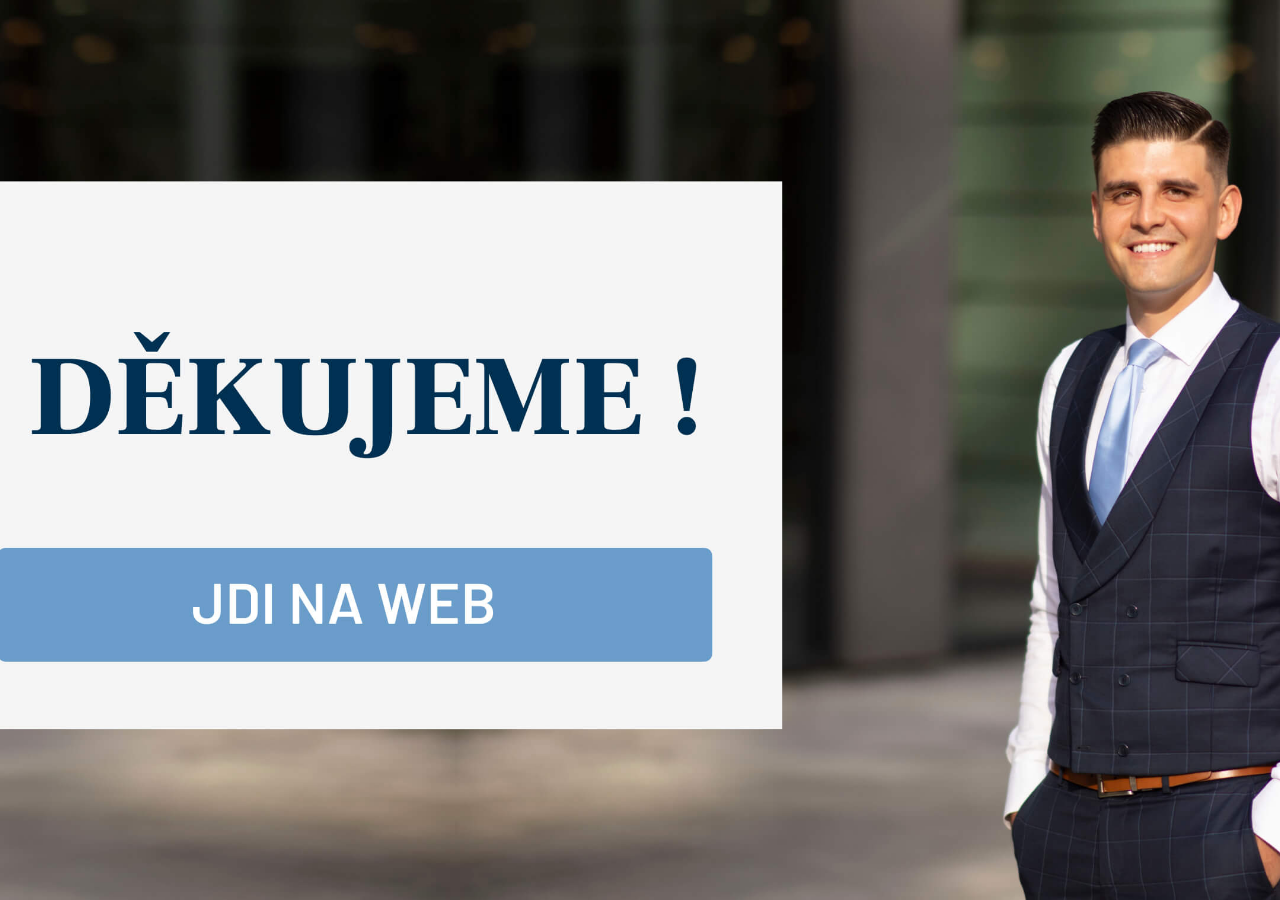
<file: dekujeme.html>
<!DOCTYPE html>
<html lang="cs">
<head>
    <meta charset="UTF-8">
    <meta name="viewport" content="width=device-width, initial-scale=1.0">
    <link rel="stylesheet" href="style.css">
    <!-- favicon -->
    <link rel="icon" type="image/png" href="img/favicon3.png" />
    <!-- image for social media links -->
    <meta property="og:image" content="img/sm_h.jpg">
    <meta property="og:image:type" content="image/jpg">
    <meta property="og:image:width" content="200">
    <meta property="og:image:height" content="105">
    <!-- describtion-->
    <meta name="description" content="Jak získat svojí první hypotéku? | Jak zlevnit nebo předčasně splatit stávající hypotéku? | Jak nejvýhodněji financovat nákup investiční nemovitosti?"> 
    <title>JAROSLAV BEZOUŠKA - Dekujeme</title>
    <!-- js -->
    <script src="myScript.js"></script>
    <!-- or jquery online version -->
    <script src="https://ajax.googleapis.com/ajax/libs/jquery/3.5.1/jquery.min.js"></script>


</head>


<body>
<a href="index.html"><div id="diky">

</div></a>
</body>
</html>
</file>
<file: style.css>
@import url("https://fonts.googleapis.com/css2?family=Barlow:ital,wght@0,100;0,200;0,300;0,400;0,500;0,600;0,700;0,800;0,900;1,100;1,200;1,400;1,500;1,600;1,700;1,800;1,900&family=Frank+Ruhl+Libre:wght@300;400;500;700;900&display=swap");
.color_db {
  color: #003152;
}

.color_w {
  color: #ffffff;
}

.white {
  background: #ffffff;
}

.light {
  background: #F4F4F4;
}

.grey {
  background: #D7DEE1;
  background-size: 200%;
}

.blue {
  background-image: url("img/bg_blue.jpg");
}

.grey {
  background-image: url("img/bg_grey.jpg");
}

.hypo_bg {
  background-image: url("img/hypot.jpg");
}

.poj_bg {
  background-image: url("img/pojist.jpg");
}

.inv_bg {
  background-image: url("img/invest.jpg");
}

.hypo_bg_1 {
  background-image: url("img/hypo1.jpg");
}

.hypo_bg_2 {
  background-image: url("img/hypo2.jpg");
}

.hypo_bg_3 {
  background-image: url("img/hypo3.jpg");
}

.inv_bg_1 {
  background-image: url("img/invest1.png");
}

.inv_bg_2 {
  background-image: url("img/invest2.png");
}

.inv_bg_3 {
  background-image: url("img/invest3.png");
}

.poj_bg_1 {
  background-image: url("img/poj1.jpg");
}

.poj_bg_2 {
  background-image: url("img/poj22.jpg");
}

.poj_bg_3 {
  background-image: url("img/poj3.jpg");
}

*, *::before, *::after {
  -webkit-box-sizing: border-box;
          box-sizing: border-box;
  font-size: 16px;
}

html {
  scroll-behavior: smooth;
  overflow-y: scroll;
}

body {
  margin: 0;
  padding: 0;
  overflow-x: hidden;
  color: #000000;
  font-family: Barlow;
}

img {
  max-width: 100%;
}

a {
  text-decoration: none;
  color: inherit;
}

h1 {
  margin: 0;
  padding: 0;
  font-size: 3rem;
  padding-bottom: 200px;
}

h2 {
  margin: 0;
  padding: 0;
  font-family: Frank Ruhl Libre;
  color: #003152;
  font-weight: 700;
  font-size: 1rem;
  text-align: right;
  letter-spacing: .3px;
  white-space: nowrap;
  -webkit-transform: rotate(-90deg);
          transform: rotate(-90deg);
  margin-top: 2.5rem;
  margin-left: 1rem;
}

h3 {
  margin: 0;
  padding: 0;
  font-family: Barlow;
  font-weight: 600;
  font-size: 1.25rem;
  letter-spacing: .35px;
}

h4 {
  margin: 0;
  padding: 0;
  font-family: Frank Ruhl Libre;
  color: #003152;
  font-weight: 700;
  font-size: 1.25rem;
  text-align: center;
  letter-spacing: .15px;
}

p {
  margin: 0;
  padding: 0;
  font-family: Barlow;
  font-weight: 300;
  letter-spacing: .28px;
}

.green_button {
  color: #ffffff;
  background: #89B700;
  border: 0px;
  padding: 0.9rem 0;
  font-weight: 500;
  font-size: 1.125rem;
  letter-spacing: 0.45px;
  border-radius: 7px;
  width: 200px;
  margin-left: calc( 50% - 100px);
  outline: none;
  -webkit-transition: 0.5s;
  transition: 0.5s;
}

.green_button:hover {
  background: #003152;
}

.sidenav {
  width: 100vw;
  position: fixed;
  left: 100vw;
  z-index: 100;
  overflow-x: hidden;
  overflow: hidden;
  -webkit-transition: 0.5s;
  transition: 0.5s;
}

.sidenav .menuSluzby {
  padding-left: 30px;
}

.sidenav .footer {
  margin-top: 0;
}

.sidenav .footer_container {
  padding-top: 100px;
  height: 100vh;
}

.sidenav .footer_box {
  padding-top: 50px;
}

@media screen and (min-width: 600px) {
  .sidenav .footer_box {
    padding-top: 200px;
  }
}

@media screen and (min-width: 1200px) {
  .sidenav .footer_box {
    padding-top: 100px;
  }
}

@media screen and (max-width: 320px) {
  .sidenav .footer_box {
    padding-top: 20px;
  }
}

.hero {
  height: 100vh;
}

.menu_div {
  width: 100%;
  height: 60px;
  display: -webkit-box;
  display: -ms-flexbox;
  display: flex;
  -webkit-box-align: center;
      -ms-flex-align: center;
          align-items: center;
}

@media screen and (min-width: 600px) {
  .menu_div {
    height: 90px;
    -ms-flex-pack: distribute;
        justify-content: space-around;
  }
}

.home_align {
  -webkit-box-pack: end;
      -ms-flex-pack: end;
          justify-content: flex-end;
}

@media screen and (min-width: 600px) {
  .home_align {
    -ms-flex-pack: distribute;
        justify-content: space-around;
  }
}

.home_icon {
  width: 22px;
  height: 25px;
}

@media screen and (min-width: 1900px) {
  .home_icon {
    position: absolute;
    left: 35px;
    top: 32.5px;
  }
}

.hmb_icon {
  width: 23px;
  height: 15px;
  cursor: pointer;
}

@media screen and (min-width: 1900px) {
  .hmb_icon {
    display: none;
  }
}

.hmb_icon_largescreen {
  display: none;
}

@media screen and (min-width: 1900px) {
  .hmb_icon_largescreen {
    display: block;
    position: absolute;
    width: 23px;
    height: 15px;
    right: 35px;
    top: 32.5px;
  }
}

.cross_icon {
  width: 18px;
  height: 17px;
  cursor: pointer;
}

@media screen and (min-width: 1900px) {
  .cross_icon {
    position: absolute;
    right: 35px;
    top: 32.5px;
  }
}

.sipka_icon {
  width: 11px;
  height: 20px;
  margin-left: calc( 50% - 5.5px);
}

.blue_fringe {
  width: 100%;
  height: 40vh;
}

.down_fringe {
  height: 50vh;
  display: -webkit-box;
  display: -ms-flexbox;
  display: flex;
  -webkit-box-orient: vertical;
  -webkit-box-direction: normal;
      -ms-flex-direction: column;
          flex-direction: column;
  -webkit-box-pack: end;
      -ms-flex-pack: end;
          justify-content: flex-end;
  padding-bottom: 150px;
}

.down_box {
  height: 150px;
  padding-top: 100px;
}

.down {
  color: #003152;
  font-weight: 300;
  font-size: 1rem;
  text-align: right;
  letter-spacing: .3px;
  white-space: nowrap;
  -webkit-transform: rotate(-90deg);
          transform: rotate(-90deg);
}

.navigation_cont {
  width: 100%;
  height: 60px;
}

@media screen and (min-width: 600px) {
  .navigation_cont {
    height: 90px;
  }
}

.navigation_box {
  width: 10%;
  height: 100%;
  display: -webkit-box;
  display: -ms-flexbox;
  display: flex;
  -ms-flex-pack: distribute;
      justify-content: space-around;
  -webkit-box-align: center;
      -ms-flex-align: center;
          align-items: center;
}

.nav_header {
  font-family: Barlow;
  font-weight: 600;
  letter-spacing: 0.47px;
  display: none;
}

@media screen and (min-width: 1200px) {
  .nav_header {
    display: block;
  }
}

.nav_link::before {
  content: "";
  position: absolute;
  top: 60px;
  width: 100%;
  height: 2px;
  bottom: 0;
  left: 0;
  background-color: #003152;
  visibility: hidden;
  -webkit-transform: scaleX(0);
          transform: scaleX(0);
  -webkit-transition: all 0.3s ease-in-out 0s;
  transition: all 0.3s ease-in-out 0s;
}

.nav_link:hover::before {
  visibility: visible;
  -webkit-transform: scaleX(0.7);
          transform: scaleX(0.7);
}

.nav_link_white::before {
  content: "";
  position: absolute;
  top: 60px;
  width: 100%;
  height: 2px;
  bottom: 0;
  left: 0;
  background-color: #ffffff;
  visibility: hidden;
  -webkit-transform: scaleX(0);
          transform: scaleX(0);
  -webkit-transition: all 0.3s ease-in-out 0s;
  transition: all 0.3s ease-in-out 0s;
}

.nav_link_white:hover::before {
  visibility: visible;
  -webkit-transform: scaleX(0.7);
          transform: scaleX(0.7);
}

.blue_extra {
  display: -webkit-box;
  display: -ms-flexbox;
  display: flex;
  height: 90px;
  width: 16.6vw;
  right: 8.5vw;
  position: absolute;
}

@media screen and (min-width: 1440px) {
  .blue_extra {
    right: calc( 50vw - 600px);
    width: 240px;
  }
}

.hero_img_box {
  width: 100%;
  margin-top: 0px;
}

@media screen and (min-width: 600px) {
  .hero_img_box {
    padding-left: 10%;
  }
}

@media screen and (min-width: 1200px) {
  .hero_img_box {
    margin-left: 20%;
    width: 80%;
    height: calc( 100vh - 90px);
    background-image: url("img/hero_pc.jpg");
    background-position: center;
    background-repeat: no-repeat;
    background-size: cover;
  }
}

.hero_img {
  display: inline;
}

@media screen and (min-width: 1200px) {
  .hero_img {
    display: none;
  }
}

.hero_img_pc {
  display: none;
}

@media screen and (min-width: 1200px) {
  .hero_img_pc {
    display: block;
  }
}

.hero_title_cont {
  width: 75vw;
  position: absolute;
  bottom: 0;
  z-index: 5;
  background: #F4F4F4;
  display: -webkit-box;
  display: -ms-flexbox;
  display: flex;
  -webkit-box-orient: vertical;
  -webkit-box-direction: normal;
      -ms-flex-direction: column;
          flex-direction: column;
  -webkit-box-pack: center;
      -ms-flex-pack: center;
          justify-content: center;
  padding: 50px 30px;
}

@media screen and (min-width: 600px) {
  .hero_title_cont {
    width: 66.6vw;
    padding: 50px 80px;
  }
}

@media screen and (min-width: 1200px) {
  .hero_title_cont {
    max-width: 33.2vw;
    padding: 80px 60px;
  }
}

@media screen and (min-width: 1440px) {
  .hero_title_cont {
    width: 478.1px;
  }
}

@media screen and (max-width: 320px) {
  .hero_title_cont {
    padding-left: 20px;
  }
}

.hero_title_cont .green_button {
  margin-left: 0;
  margin-top: 30px;
}

@media screen and (max-width: 320px) {
  .hero_title_cont .green_button {
    margin-top: 10px;
  }
}

.hero_name {
  margin: 0;
  padding: 0;
  font-family: Frank Ruhl Libre;
  color: #003152;
  font-weight: 700;
  font-size: 1.375rem;
}

@media screen and (min-width: 600px) {
  .hero_name {
    font-size: 2.5rem;
    letter-spacing: 2.5px;
  }
}

.surname {
  margin-left: 15px;
  font-size: 2.125rem;
}

@media screen and (min-width: 600px) {
  .surname {
    font-size: 3.75rem;
  }
}

@media screen and (min-width: 1200px) {
  .surname {
    font-size: 3rem;
  }
}

@media screen and (min-width: 1400px) {
  .surname {
    font-size: 3.75rem;
  }
}

.podtitul {
  font-weight: 200;
  letter-spacing: 0.3px;
  color: #003152;
}

.container {
  width: 100%;
  max-width: 1440px;
  display: -webkit-box;
  display: -ms-flexbox;
  display: flex;
  margin: 0 auto;
}

.fringe {
  width: 8.5%;
  background: #ffffff;
}

.pin-spacer {
  margin: 30px 0 0 0 !important;
}

.main {
  min-width: 83%;
}

.row {
  display: -webkit-box;
  display: -ms-flexbox;
  display: flex;
}

.pc_only {
  display: none;
}

@media screen and (min-width: 1200px) {
  .pc_only {
    display: block;
  }
}

@media screen and (min-width: 1200px) {
  .pc_hide {
    display: none;
  }
}

.mobile_only {
  display: -webkit-box;
  display: -ms-flexbox;
  display: flex;
}

@media screen and (min-width: 600px) {
  .mobile_only {
    display: none;
  }
}

.mobile_hide {
  display: none;
}

@media screen and (min-width: 600px) {
  .mobile_hide {
    display: -webkit-box;
    display: -ms-flexbox;
    display: flex;
  }
}

.services {
  height: 100vh;
}

@media screen and (min-width: 600px) {
  .services {
    height: 60vh;
  }
}

@media screen and (min-width: 1200px) {
  .services {
    height: 100vh;
  }
}

.services .grid {
  min-width: 100%;
  display: -webkit-box;
  display: -ms-flexbox;
  display: flex;
  padding-bottom: 100px;
}

.services .grid__column {
  width: 50%;
}

.services .mobile_hidden {
  display: hidden;
}

.services .square {
  height: 18vh;
  background-size: cover;
  display: -webkit-box;
  display: -ms-flexbox;
  display: flex;
  -ms-flex-pack: distribute;
      justify-content: space-around;
  -webkit-box-align: center;
      -ms-flex-align: center;
          align-items: center;
}

@media screen and (min-width: 600px) {
  .services .square {
    height: 110px;
  }
}

.services .containerBack {
  display: none;
}

@media screen and (min-width: 600px) {
  .services .containerBack {
    display: none;
    -webkit-box-align: center;
        -ms-flex-align: center;
            align-items: center;
    padding: 30px 10px;
    cursor: pointer;
  }
}

.services .contBackMob {
  display: none;
  -webkit-box-align: center;
      -ms-flex-align: center;
          align-items: center;
  padding: 30px 10px;
  cursor: pointer;
}

@media screen and (min-width: 600px) {
  .services .contBackMob {
    display: none;
  }
}

.services .sipkaLeft {
  width: 25px;
  height: 14px;
  margin-right: 5px;
}

@media screen and (min-width: 1200px) {
  .services .sipkaLeft {
    width: 38px;
    height: 22px;
    margin-right: 30px;
  }
}

.services .scene {
  height: 18%;
  -webkit-perspective: 1000px;
          perspective: 1000px;
  width: 100%;
  cursor: pointer;
}

@media screen and (min-width: 600px) {
  .services .scene {
    height: 110px;
  }
}

.services .card {
  width: 100%;
  height: 100%;
  position: relative;
  -webkit-transition: -webkit-transform 1.6s;
  transition: -webkit-transform 1.6s;
  transition: transform 1.6s;
  transition: transform 1.6s, -webkit-transform 1.6s;
  -webkit-transform-style: preserve-3d;
          transform-style: preserve-3d;
}

.services .card__face {
  position: absolute;
  height: 100%;
  width: 100%;
  -webkit-backface-visibility: hidden;
          backface-visibility: hidden;
  display: -webkit-box;
  display: -ms-flexbox;
  display: flex;
  -ms-flex-pack: distribute;
      justify-content: space-around;
  -webkit-box-align: center;
      -ms-flex-align: center;
          align-items: center;
  text-align: center;
  background-position: center;
  background-repeat: no-repeat;
  background-size: 140%;
}

@media screen and (min-width: 1200px) {
  .services .card__face {
    background-size: 170%;
  }
}

.services .card__face a {
  display: -webkit-box;
  display: -ms-flexbox;
  display: flex;
  -webkit-box-align: center;
      -ms-flex-align: center;
          align-items: center;
}

@media screen and (min-width: 1800px) {
  .services .card__face {
    background-size: 180%;
  }
}

.services .card__face--front {
  background: #F4F4F4;
}

.services .card__face--back {
  -webkit-transform: rotateY(180deg);
          transform: rotateY(180deg);
}

.services .card__face--back--img {
  -webkit-transform: rotateY(180deg);
          transform: rotateY(180deg);
}

.services .is-flipped {
  -webkit-transform: rotateY(180deg);
          transform: rotateY(180deg);
}

.services #sq_question_1h, .services #sq_question_2h, .services #sq_question_3h, .services #sq_question_1i, .services #sq_question_2i, .services #sq_question_3i, .services #sq_question_1p, .services #sq_question_2p, .services #sq_question_3p {
  padding: 25% 5%;
  display: none;
}

.services #sq_question_1h p, .services #sq_question_2h p, .services #sq_question_3h p, .services #sq_question_1i p, .services #sq_question_2i p, .services #sq_question_3i p, .services #sq_question_1p p, .services #sq_question_2p p, .services #sq_question_3p p {
  text-align: center;
}

.services #sq_question_1h p:hover, .services #sq_question_2h p:hover, .services #sq_question_3h p:hover, .services #sq_question_1i p:hover, .services #sq_question_2i p:hover, .services #sq_question_3i p:hover, .services #sq_question_1p p:hover, .services #sq_question_2p p:hover, .services #sq_question_3p p:hover {
  text-decoration: underline;
  -webkit-transition: 1s;
  transition: 1s;
}

.services .align-right {
  -webkit-box-pack: end;
      -ms-flex-pack: end;
          justify-content: flex-end;
  padding-right: 3px;
}

.services .align-left {
  -webkit-box-pack: start;
      -ms-flex-pack: start;
          justify-content: flex-start;
  padding-left: 3px;
}

.services .theme:hover {
  -webkit-transition: 0.5s;
  transition: 0.5s;
  background: #ffffff;
}

.services .theme:hover h3 {
  font-size: 1.30rem;
  -webkit-transition: 0.5s;
  transition: 0.5s;
}

@media screen and (min-width: 600px) {
  .grid {
    -webkit-box-orient: vertical;
    -webkit-box-direction: normal;
        -ms-flex-direction: column;
            flex-direction: column;
  }
  .mobile_hidden {
    display: -webkit-box;
    display: -ms-flexbox;
    display: flex;
  }
  .grid__column {
    display: -webkit-box;
    display: -ms-flexbox;
    display: flex;
    width: 100% !important;
  }
  .square {
    width: 20%;
    height: 12vh;
  }
  .scene {
    width: 20% !important;
  }
}

@media screen and (min-width: 1200px) {
  .square {
    min-height: 23vh;
  }
}

.news {
  width: 100%;
  padding-bottom: 100px;
}

.news .main {
  width: 83%;
}

.news .fb_post {
  background: #6598C7;
  height: 300px;
  border: 1px solid black;
}

.news h1 {
  padding: 0;
}

.news .green_button {
  margin-top: 3rem;
}

.about {
  width: 100%;
}

.about .main {
  width: 83%;
  padding-bottom: 100px;
}

.about .about__paragraph {
  width: 98%;
  margin: 0 auto;
  padding-bottom: 2rem;
}

.about .dsk_show {
  display: none;
}

.about .portrait {
  max-width: 313px;
  margin: 0 auto;
  padding-bottom: 2rem;
}

.about .diplom_box {
  display: -webkit-box;
  display: -ms-flexbox;
  display: flex;
  -webkit-box-orient: vertical;
  -webkit-box-direction: normal;
      -ms-flex-direction: column;
          flex-direction: column;
  padding-bottom: 50px;
}

@media screen and (min-width: 600px) {
  .about .diplom_box {
    -webkit-box-orient: horizontal;
    -webkit-box-direction: normal;
        -ms-flex-direction: row;
            flex-direction: row;
    -webkit-box-align: center;
        -ms-flex-align: center;
            align-items: center;
  }
}

.about .diplom {
  max-width: 313px;
  margin: 0 auto;
}

@media screen and (min-width: 600px) {
  .about .about__row {
    display: -webkit-box;
    display: -ms-flexbox;
    display: flex;
    -webkit-box-orient: horizontal;
    -webkit-box-direction: reverse;
        -ms-flex-direction: row-reverse;
            flex-direction: row-reverse;
    -webkit-box-pack: justify;
        -ms-flex-pack: justify;
            justify-content: space-between;
    -webkit-box-align: center;
        -ms-flex-align: center;
            align-items: center;
  }
  .about .about__row .portrait {
    width: 43%;
    margin: 0;
  }
  .about .about__row .about__text_one {
    width: 53%;
  }
}

@media screen and (min-width: 1200px) {
  .about .about__row {
    -webkit-box-align: start;
        -ms-flex-align: start;
            align-items: flex-start;
  }
  .about .dsk_hide {
    display: none;
  }
  .about .dsk_show {
    display: block;
    width: 30%;
    padding-top: 60px;
  }
  .about .portrait {
    width: 30%;
  }
  .about .about__text_one {
    padding-top: 60px;
    width: 30% !important;
  }
}

.about .numbers_container {
  max-width: 100%;
  display: -webkit-box;
  display: -ms-flexbox;
  display: flex;
  -ms-flex-wrap: wrap;
      flex-wrap: wrap;
  -webkit-box-pack: center;
      -ms-flex-pack: center;
          justify-content: center;
  margin-bottom: 3rem;
}

.about .numbers {
  display: -webkit-box;
  display: -ms-flexbox;
  display: flex;
  -webkit-box-orient: vertical;
  -webkit-box-direction: normal;
      -ms-flex-direction: column;
          flex-direction: column;
  -webkit-box-align: center;
      -ms-flex-align: center;
          align-items: center;
  padding: 10px 5px;
  width: 50%;
  max-width: 250px;
  font-size: 14px;
}

@media screen and (min-width: 600px) {
  .about .numbers {
    width: 20%;
    min-width: 100px;
  }
}

@media screen and (min-width: 1200px) {
  .about .numbers {
    padding: 25px 10px;
  }
}

@media screen and (min-width: 600px) {
  .about .numbers:nth-of-type(1) {
    -webkit-box-ordinal-group: 2;
        -ms-flex-order: 1;
            order: 1;
  }
  .about .numbers:nth-of-type(2) {
    -webkit-box-ordinal-group: 3;
        -ms-flex-order: 2;
            order: 2;
  }
  .about .numbers:nth-of-type(3) {
    -webkit-box-ordinal-group: 5;
        -ms-flex-order: 4;
            order: 4;
  }
  .about .numbers:nth-of-type(4) {
    -webkit-box-ordinal-group: 4;
        -ms-flex-order: 3;
            order: 3;
  }
  .about .numbers:nth-of-type(5) {
    -webkit-box-ordinal-group: 6;
        -ms-flex-order: 5;
            order: 5;
  }
}

.about .numbers_line {
  width: 29px;
  height: 11px;
  margin-bottom: 0.8rem;
}

.about .numbers_number {
  font-size: 2.8125em;
  font-weight: 800;
  letter-spacing: 1.55px;
  line-height: 2.5rem;
}

@media screen and (min-width: 600px) {
  .about .numbers_number {
    font-size: 2rem;
  }
}

@media screen and (max-width: 320px) {
  .about .numbers_number {
    font-size: 1.9rem;
  }
}

@media screen and (min-width: 1200px) {
  .about .numbers_number {
    font-size: 2.9rem;
  }
}

.about .numbers_label {
  font-size: 0.9375rem;
  font-weight: 800;
  letter-spacing: .52px;
  text-align: center;
  margin: auto;
}

@media screen and (min-width: 600px) {
  .about .numbers_label {
    font-size: 0.75em;
  }
}

@media screen and (max-width: 320px) {
  .about .numbers_label {
    font-size: 0.7em;
  }
}

@media screen and (min-width: 1200px) {
  .about .numbers_label {
    font-size: 1.25em;
  }
}

.about .white_txt {
  color: #ffffff;
}

.reference {
  width: 100%;
  text-align: center;
}

.reference .main {
  width: 83%;
}

.reference .reference_box {
  width: 100%;
  border: 1px solid #000000;
  display: -webkit-box;
  display: -ms-flexbox;
  display: flex;
  -webkit-box-orient: vertical;
  -webkit-box-direction: normal;
      -ms-flex-direction: column;
          flex-direction: column;
  -webkit-box-align: center;
      -ms-flex-align: center;
          align-items: center;
  padding: 10%;
  font-size: 16px;
}

.reference .reference_img {
  width: 3.125em;
  height: 3.125em;
  border-radius: 50px;
}

.reference .reference_paragraph {
  padding: 1.75rem 0;
  font-size: 0.875em;
}

.reference .reference_name .ref_name {
  font-family: Frank Ruhl Libre;
  font-weight: 700;
  font-size: 1em;
  color: #003152;
}

.reference .reference_name .ref_produkt {
  font-weight: 200;
  font-style: italic;
  font-size: 0.75em;
}

.reference .reference_arrows {
  display: -webkit-box;
  display: -ms-flexbox;
  display: flex;
  -webkit-box-pack: justify;
      -ms-flex-pack: justify;
          justify-content: space-between;
  -webkit-box-align: center;
      -ms-flex-align: center;
          align-items: center;
  margin-top: 5px;
}

.reference .arrow_div {
  width: 40px;
  height: 40px;
  background-color: #6598C7;
  padding: 12px;
}

.only_mob_reference .reference_paragraph {
  height: 350px;
}

@media screen and (max-width: 320px) {
  .only_mob_reference .reference_paragraph {
    font-size: 0.825rem;
  }
}

@media screen and (min-width: 600px) {
  .only_mob_reference {
    display: none;
  }
}

.only_mob_reference #mob_ref_klient1 {
  display: none;
}

.only_mob_reference #mob_ref_klient3 {
  display: none;
}

.only_mob_reference #mob_ref_klient4 {
  display: none;
}

.only_tablet_reference {
  display: none;
}

@media screen and (min-width: 600px) {
  .only_tablet_reference {
    display: block;
  }
  .only_tablet_reference .reference_box {
    width: 100%;
    height: 501px;
  }
  .only_tablet_reference #tab_ref_klient1 {
    display: none;
    width: 50%;
  }
  .only_tablet_reference #tab_ref_klient2 {
    display: block;
    width: 50%;
  }
  .only_tablet_reference #tab_ref_klient3 {
    display: block;
    width: 50%;
  }
  .only_tablet_reference #tab_ref_klient4 {
    display: none;
    width: 50%;
  }
  .only_tablet_reference .reference_paragraph {
    height: 400px;
  }
}

@media screen and (min-width: 1200px) {
  .only_tablet_reference {
    display: none;
  }
}

.only_tablet_reference .reference_arrows {
  padding: 10px 180px;
}

.only_tablet_reference #tab_ref_left {
  display: none;
}

.only_tablet_reference #tab_ref_right {
  display: none;
}

.only_tablet_reference #tab_ref_middle {
  display: -webkit-box;
  display: -ms-flexbox;
  display: flex;
}

.only_pc_reference {
  display: none;
}

@media screen and (min-width: 1200px) {
  .only_pc_reference {
    display: block;
  }
  .only_pc_reference .rb_main {
    font-size: 16px;
  }
  .only_pc_reference .rb_side {
    font-size: 12px;
  }
  .only_pc_reference #pc_ref_klient2 {
    display: -webkit-box;
    display: -ms-flexbox;
    display: flex;
    width: 30%;
    max-height: 360px;
  }
  .only_pc_reference #pc_ref_klient3 {
    display: -webkit-box;
    display: -ms-flexbox;
    display: flex;
    width: 40%;
    max-height: 486px;
  }
  .only_pc_reference #pc_ref_klient4 {
    display: -webkit-box;
    display: -ms-flexbox;
    display: flex;
    width: 30%;
    max-height: 360px;
  }
  .only_pc_reference #pc_ref_klient1 {
    display: -webkit-box;
    display: -ms-flexbox;
    display: flex;
    width: 0%;
  }
  .only_pc_reference .reference_arrows {
    padding: 10px;
    width: 200px;
    margin: auto;
  }
  .only_pc_reference #pc_ref_left, .only_pc_reference #pc_ref_right {
    display: none;
  }
  .only_pc_reference #pc_ref_middle {
    display: -webkit-box;
    display: -ms-flexbox;
    display: flex;
  }
}

.only_pc_reference .row {
  -webkit-box-align: center;
      -ms-flex-align: center;
          align-items: center;
  height: 488px;
  padding-bottom: 50px;
}

.contact {
  width: 100%;
}

.contact .main {
  width: 83%;
}

@media screen and (min-width: 1200px) {
  .contact .main {
    display: -webkit-box;
    display: -ms-flexbox;
    display: flex;
    -webkit-box-orient: horizontal;
    -webkit-box-direction: reverse;
        -ms-flex-direction: row-reverse;
            flex-direction: row-reverse;
  }
}

@media screen and (min-width: 1200px) {
  .contact .map_contactdata {
    width: 50%;
    display: -webkit-box;
    display: -ms-flexbox;
    display: flex;
    -webkit-box-orient: vertical;
    -webkit-box-direction: reverse;
        -ms-flex-direction: column-reverse;
            flex-direction: column-reverse;
  }
}

.contact .contact_container {
  background: #F4F4F4;
  padding: 10%;
}

@media screen and (min-width: 1200px) {
  .contact .contact_container {
    width: 50%;
    padding: 5%;
  }
}

.contact .contact_container input, .contact .contact_container textarea {
  width: 100%;
  border: 0;
  border-bottom: 1px solid;
  background: #F4F4F4;
  padding: 3px 0;
  margin-bottom: 1.25rem;
  font-family: Barlow;
  font-size: 1rem;
  font-weight: 300;
  -webkit-appearance: none;
  -moz-appearance: none;
  -ms-appearance: none;
  -o-appearance: none;
  appearance: none;
  border-radius: 0px !important;
}

.contact .contact_container input::-webkit-outer-spin-button, .contact .contact_container textarea::-webkit-outer-spin-button {
  -webkit-appearance: none;
  -moz-appearance: none;
  -ms-appearance: none;
  -o-appearance: none;
  appearance: none;
}

.contact .contact_container input::-webkit-inner-spin-button, .contact .contact_container textarea::-webkit-inner-spin-button {
  -webkit-appearance: none;
  -moz-appearance: none;
  -ms-appearance: none;
  -o-appearance: none;
  appearance: none;
}

.contact .contact_container label {
  font-size: 0.75rem;
  font-weight: 500;
  letter-spacing: .21px;
  color: #003152;
}

.contact .contact_container .submit {
  color: #ffffff;
  background: #89B700;
  border: 0px;
  border-radius: 7px;
  padding: 0.9rem 0;
  font-weight: 600;
  font-size: 1.125rem;
  letter-spacing: 0.45px;
  border-radius: 7px;
  width: 200px;
  margin-left: calc( 50% - 100px);
  -webkit-appearance: none;
  -moz-appearance: none;
  -ms-appearance: none;
  -o-appearance: none;
  appearance: none;
}

.contact .contact_data {
  background: #F4F4F4;
  padding: 10%;
}

@media screen and (min-width: 600px) {
  .contact .contact_data {
    display: -webkit-box;
    display: -ms-flexbox;
    display: flex;
    -webkit-box-pack: justify;
        -ms-flex-pack: justify;
            justify-content: space-between;
  }
}

.contact iframe {
  height: 240px;
  width: 100%;
}

@media screen and (min-width: 600px) {
  .contact iframe {
    height: 500px;
  }
}

@media screen and (min-width: 1200px) {
  .contact iframe {
    height: 440px;
  }
}

.contact .adress_sm {
  display: -webkit-box;
  display: -ms-flexbox;
  display: flex;
  -webkit-box-pack: justify;
      -ms-flex-pack: justify;
          justify-content: space-between;
}

@media screen and (min-width: 1200px) {
  .contact .adress_sm {
    -webkit-box-orient: vertical;
    -webkit-box-direction: normal;
        -ms-flex-direction: column;
            flex-direction: column;
  }
}

.contact .socialmedia {
  margin-left: 20px;
  width: 55px;
  display: -webkit-box;
  display: -ms-flexbox;
  display: flex;
  -webkit-box-pack: justify;
      -ms-flex-pack: justify;
          justify-content: space-between;
}

@media screen and (min-width: 1200px) {
  .contact .socialmedia {
    margin-left: 0;
    margin-top: 20px;
  }
}

.contact .sm_img {
  width: 24px;
  height: 24px;
}

.contact .email_box {
  padding-top: 1.75rem;
}

@media screen and (min-width: 600px) {
  .contact .email_box {
    padding-top: 0;
  }
}

.contact .email_item {
  display: -webkit-box;
  display: -ms-flexbox;
  display: flex;
}

.contact .icon_phone {
  width: 14px;
  height: 14px;
  margin-top: 3px;
  margin-right: 10px;
}

.emailMessage {
  margin: 50px 0px;
  padding: 50px 0px;
  text-align: center;
  background: #ffffff;
}

@media screen and (min-width: 600px) {
  .emailMessage {
    margin: 50px 0px;
    padding: 100px 0px;
  }
}

@media screen and (min-width: 1200px) {
  .emailMessage {
    margin: 100px 0px;
    padding: 100px 0px;
  }
}

.footer {
  width: 100%;
  margin-top: 100px;
}

.footer .container {
  width: 100%;
  background: #6598C7;
}

@media screen and (min-width: 1900px) {
  .footer .container {
    max-width: 100vw;
  }
}

.footer .main {
  width: 83%;
  background: #6598C7;
}

.footer .fringe {
  background: #6598C7;
}

.footer_container {
  width: 100%;
  padding: 20% 10%;
  color: #ffffff;
  font-size: 16px;
  font-weight: 300;
  display: -webkit-box;
  display: -ms-flexbox;
  display: flex;
  -ms-flex-wrap: wrap;
      flex-wrap: wrap;
}

@media screen and (min-width: 600px) {
  .footer_container {
    padding: 50px 10%;
  }
}

.footer_box {
  width: 50%;
}

@media screen and (min-width: 600px) {
  .footer_box {
    width: 25%;
  }
}

.footer_box .footer_line {
  width: 38px;
  height: 4px;
  background: #ffffff;
  margin-bottom: 5px;
}

.footer_box .footer_header {
  font-size: 1.25rem;
  font-weight: 700;
}

.footer_box ul {
  padding: 0;
  margin: 2rem 0;
}

.footer_box li {
  list-style: none;
  padding: 5px 0;
}

.footer_box a {
  color: #ffffff;
}

.footer_box a:hover {
  text-decoration: underline;
}

.madeby {
  padding-bottom: 50px;
  width: 100%;
  display: -webkit-box;
  display: -ms-flexbox;
  display: flex;
  -ms-flex-pack: distribute;
      justify-content: space-around;
}

.madeby p {
  color: #ffffff;
  font-size: 0.875rem;
}

.madeby a:hover {
  color: #003152;
  text-decoration: underline;
}

.list3 {
  width: 100%;
}

@media screen and (min-width: 600px) {
  .list3 {
    width: 50%;
  }
}

.list3 .footer_line {
  background: #6598C7;
  display: none;
}

@media screen and (min-width: 600px) {
  .list3 .footer_line {
    display: block;
  }
}

.list3 .footer_header {
  display: none;
}

@media screen and (min-width: 600px) {
  .list3 .footer_header {
    display: block;
  }
}

.main {
  width: 83%;
}

.top_magin_sekce {
  padding-top: 50px;
}

@media screen and (min-width: 600px) {
  .top_magin_sekce {
    padding-top: 100px;
  }
}

@media screen and (min-width: 1200px) {
  .top_magin_sekce {
    padding-top: 200px;
  }
}

.target {
  display: inline-block;
  position: relative;
  top: 60px;
  visibility: hidden;
}

@media screen and (min-width: 1200px) {
  .target {
    top: -120px;
  }
}

.investice .green_button {
  margin-top: 30px;
  margin-bottom: 80px;
}

@media screen and (min-width: 600px) {
  .investice .green_button {
    margin-bottom: 100px;
  }
}

@media screen and (min-width: 1200px) {
  .investice .green_button {
    position: relative;
    margin-top: 0px;
    top: -250px;
    margin-bottom: 0px;
    margin-left: calc( 50% - 45px);
  }
}

@media screen and (min-width: 1200px) {
  .investice .button_move_left {
    margin-left: calc( 50% - 160px);
  }
}

.investice .pin-spacer {
  margin: 60px 0 0 0 !important;
}

.hypoteky .green_button {
  margin-top: 30px;
  margin-bottom: 80px;
}

@media screen and (min-width: 600px) {
  .hypoteky .green_button {
    margin-bottom: 100px;
  }
}

@media screen and (min-width: 1200px) {
  .hypoteky .green_button {
    position: relative;
    margin-top: 0px;
    top: -250px;
    margin-bottom: 0px;
    margin-left: calc( 50% - 45px);
  }
}

@media screen and (min-width: 1200px) {
  .hypoteky .button_move_left {
    margin-left: calc( 50% - 160px);
  }
}

.hypoteky .pin-spacer {
  margin: 60px 0 0 0 !important;
}

.third_container {
  width: 100%;
}

@media screen and (min-width: 1200px) {
  .third_container {
    display: -webkit-box;
    display: -ms-flexbox;
    display: flex;
    margin-bottom: 0px;
    margin-top: -100px;
  }
}

.row_reverse {
  -webkit-box-orient: horizontal;
  -webkit-box-direction: reverse;
      -ms-flex-direction: row-reverse;
          flex-direction: row-reverse;
}

@media screen and (min-width: 1200px) {
  .third_box {
    width: 40%;
  }
}

.third_blue_header {
  width: 100%;
  display: -webkit-box;
  display: -ms-flexbox;
  display: flex;
  height: 287px;
}

@media screen and (min-width: 600px) {
  .third_blue_header {
    height: 459px;
  }
}

.blue_rect {
  width: 30%;
}

@media screen and (min-width: 1200px) {
  .blue_rect {
    width: 50%;
  }
}

.question_rect {
  width: 70%;
  padding: 16px 30px;
}

@media screen and (min-width: 1200px) {
  .question_rect {
    width: 50%;
  }
  .question_rect h4 {
    display: none;
  }
}

.little_padding {
  padding: 16px 5px;
}

.question_header_pc {
  display: none;
}

@media screen and (min-width: 1200px) {
  .question_header_pc {
    display: block;
    position: relative;
    top: -50px;
  }
  .question_header_pc h4 {
    font-size: 2.25rem;
  }
}

.little_margin {
  padding-right: 200px;
}

.invest_img {
  position: relative;
  z-index: 5;
  top: -200px;
  width: 80%;
  left: 20%;
}

@media screen and (min-width: 600px) {
  .invest_img {
    top: -400px;
  }
}

@media screen and (min-width: 1200px) {
  .invest_img {
    width: 75%;
    left: 25%;
    top: -320px;
  }
}

.no_left {
  left: 0;
}

.vyhoda_container {
  width: 100%;
  margin-top: -160px;
}

@media screen and (min-width: 600px) {
  .vyhoda_container {
    display: -webkit-box;
    display: -ms-flexbox;
    display: flex;
    margin-top: -340px;
  }
}

@media screen and (min-width: 1200px) {
  .vyhoda_container {
    width: 60%;
    margin-top: 90px;
  }
}

.vyhoda_box {
  width: 100%;
  display: -webkit-box;
  display: -ms-flexbox;
  display: flex;
  -webkit-box-orient: vertical;
  -webkit-box-direction: normal;
      -ms-flex-direction: column;
          flex-direction: column;
}

@media screen and (min-width: 600px) {
  .vyhoda_box {
    width: 50%;
  }
}

.vyhoda_header {
  font-family: Barlow;
  font-size: 0.875rem;
  font-weight: 800;
  color: #003152;
  text-align: center;
  padding: 16px 0px;
  letter-spacing: 0.28px;
}

.vyhoda_text {
  width: 100%;
  height: 100%;
  padding: 9%;
  font-size: 14px;
}

@media screen and (min-width: 1200px) {
  .investice .vyhoda_text {
    height: 38%;
  }
  .investice .vyhoda_box {
    padding-top: 26px;
  }
}

.hypoteky .question_rect h4 {
  font-size: 0.9rem;
}

@media screen and (min-width: 600px) {
  .hypoteky .question_rect h4 {
    font-size: 1rem;
  }
}

@media screen and (max-width: 321px) {
  .hypoteky .question_rect h4 {
    font-size: 0.8rem;
  }
}

@media screen and (min-width: 1200px) {
  .hypoteky .vyhoda_text {
    height: 38%;
  }
  .hypoteky .vyhoda_box {
    padding-top: 41px;
  }
}

.hypoteky .question_header_pc h4 {
  font-size: 2.1rem;
}

.hypoteky .text_right {
  text-align: right;
}

@media screen and (min-width: 1200px) {
  #pojisteni .top_magin_sekce {
    padding-top: 90px;
  }
}

#pojisteni .pin-spacer {
  margin: 60px 0 0 0 !important;
}

.row_tab {
  display: -webkit-box;
  display: -ms-flexbox;
  display: flex;
  -webkit-box-orient: vertical;
  -webkit-box-direction: normal;
      -ms-flex-direction: column;
          flex-direction: column;
}

@media screen and (min-width: 600px) {
  .row_tab {
    -webkit-box-orient: horizontal;
    -webkit-box-direction: normal;
        -ms-flex-direction: row;
            flex-direction: row;
  }
}

.pojisteni_cont {
  width: 100%;
  background-image: -webkit-gradient(linear, right top, left top, from(#6598C7), color-stop(30%, #6598C7), color-stop(30%, #F4F4F4), to(#F4F4F4));
  background-image: linear-gradient(270deg, #6598C7 0%, #6598C7 30%, #F4F4F4 30%, #F4F4F4 100%);
  margin-bottom: 80px;
}

@media screen and (min-width: 1200px) {
  .pojisteni_cont {
    height: 760px;
  }
}

.pojisteni_cont .header_box {
  width: 100%;
  padding: 10%;
  position: relative;
  z-index: 1;
  background: #F4F4F4;
}

@media screen and (min-width: 600px) {
  .pojisteni_cont .header_box {
    width: 50%;
    padding-right: 3%;
    padding-top: 15%;
    -ms-flex-item-align: center;
        -ms-grid-row-align: center;
        align-self: center;
  }
}

@media screen and (min-width: 1200px) {
  .pojisteni_cont .header_box {
    -ms-flex-item-align: start;
        align-self: flex-start;
    padding-top: 80px;
    padding-right: 5%;
  }
}

.pojisteni_cont .header_box h4 {
  text-align: left;
  text-transform: uppercase;
  padding-bottom: 1rem;
}

@media screen and (min-width: 1200px) {
  .pojisteni_cont .header_box h4 {
    font-size: 2.25rem;
  }
}

.pojisteni_cont .header_parag p {
  font-family: Frank Ruhl Libre;
}

@media screen and (min-width: 1200px) {
  .pojisteni_cont .header_parag p {
    font-size: 1.05rem;
  }
}

@media screen and (min-width: 1600px) {
  .pojisteni_cont .header_parag p {
    font-size: 1.25rem;
  }
}

.pojisteni_cont .img_box {
  width: 100%;
  display: -webkit-box;
  display: -ms-flexbox;
  display: flex;
}

@media screen and (min-width: 600px) {
  .pojisteni_cont .img_box {
    width: 50%;
  }
}

.pojisteni_cont .img_wrap {
  width: 80%;
  z-index: 10;
  padding-top: 13px;
}

@media screen and (min-width: 600px) {
  .pojisteni_cont .img_wrap {
    padding-top: 50px;
  }
}

@media screen and (min-width: 1200px) {
  .pojisteni_cont .img_wrap {
    padding-top: 80px;
  }
}

.pojisteni_cont .poj_text {
  background: white;
  position: relative;
  width: 80%;
  margin: 10%;
  padding: 5% 10px;
  font-weight: 200;
  -webkit-box-shadow: 0px 6px 6px rgba(0, 0, 0, 0.25);
          box-shadow: 0px 6px 6px rgba(0, 0, 0, 0.25);
}

@media screen and (min-width: 600px) {
  .pojisteni_cont .poj_text {
    padding: 6% 8%;
    margin-top: 5%;
  }
}

@media screen and (min-width: 1200px) {
  .pojisteni_cont .poj_text {
    margin: 0%;
    margin-left: 10%;
    z-index: 10;
    position: relative;
    margin-top: -350px;
    padding: 3% 5%;
    width: 50%;
  }
}

@media screen and (min-width: 1400px) {
  .pojisteni_cont .poj_text {
    margin-top: -400px;
  }
}

.pojisteni_cont .button_box {
  background: #F4F4F4;
  padding: 30px;
}

@media screen and (min-width: 600px) {
  .pojisteni_cont .button_box {
    background: transparent;
    padding-top: 0;
    padding-bottom: 60px;
  }
}

@media screen and (min-width: 1200px) {
  .pojisteni_cont .button_box {
    padding: 48px;
  }
}

@media screen and (min-width: 1200px) {
  .pojisteni_cont .button_move_l {
    margin-left: 23%;
  }
}

@media screen and (min-width: 1200px) {
  .pojisteni_cont .button_move_down {
    margin-top: 150px;
  }
}

.pojisteni_cont_reverse {
  background-image: -webkit-gradient(linear, right top, left top, from(#F4F4F4), color-stop(70%, #F4F4F4), color-stop(70%, #6598C7), to(#6598C7));
  background-image: linear-gradient(270deg, #F4F4F4 0%, #F4F4F4 70%, #6598C7 70%, #6598C7 100%);
}

.pojisteni_cont_reverse .img_wrap {
  margin-left: 20%;
}

@media screen and (min-width: 600px) {
  .pojisteni_cont_reverse .row_tab {
    -webkit-box-orient: horizontal;
    -webkit-box-direction: reverse;
        -ms-flex-direction: row-reverse;
            flex-direction: row-reverse;
  }
}

@media screen and (min-width: 600px) {
  .pojisteni_cont_reverse .header_box {
    padding-right: 8%;
    padding-left: 6%;
  }
}

@media screen and (min-width: 1200px) {
  .pojisteni_cont_reverse .button_move_r {
    margin-left: 57%;
  }
}

@media screen and (min-width: 1200px) {
  .pojisteni_cont_reverse .poj_text {
    margin-left: 40%;
  }
}

.gdpr h3 {
  margin: 25px 0px;
}

.top_magin_gdpr {
  padding-top: 50px;
}

@media screen and (min-width: 600px) {
  .top_magin_gdpr {
    padding-top: 100px;
  }
}

@media screen and (min-width: 1200px) {
  .top_magin_gdpr {
    padding-top: 70px;
  }
}

#kalkulacka {
  position: relative;
  margin-top: -15px;
}

@media screen and (min-width: 600px) {
  #kalkulacka {
    margin-top: -40px;
  }
}

@media screen and (min-width: 1200px) {
  #kalkulacka {
    margin-top: -100px;
  }
}

.zizkov {
  width: 100%;
  margin: 0 auto;
  margin-top: 30px;
}

@media screen and (min-width: 600px) {
  .zizkov {
    margin-top: 50px;
    width: 50%;
  }
}

@media screen and (min-width: 1200px) {
  .zizkov {
    width: 30%;
  }
}

@media screen and (min-width: 1200px) {
  .aniSplatky {
    margin-bottom: 50px;
  }
}

.splatkomer {
  height: 490px;
}

@media screen and (min-width: 1200px) {
  .splatkomer {
    height: 300px;
  }
}

.splatkomer .placeholder {
  width: 15px;
  text-align: left;
  position: relative;
  z-index: 3;
  top: 25px;
  left: 90%;
  padding: 0px;
  margin: 0px;
}

.splatkomer input {
  text-align: center;
}

.splatkomer input::-webkit-inner-spin-button {
  -webkit-appearance: none;
}

.splatkomer .whole {
  width: 100%;
  height: 10px;
  background: #D7DEE1;
  border: 0.5px solid #000000;
  margin-top: 20px;
}

.splatkomer .result {
  background-color: #ffffff;
  -webkit-box-shadow: 0px 2px 5px rgba(0, 0, 0, 0.3);
          box-shadow: 0px 2px 5px rgba(0, 0, 0, 0.3);
  padding: 20px 20px 20px 20px;
  position: relative;
  z-index: 1;
  top: -5px;
  display: none;
}

#diky {
  width: 100vw;
  height: 100vh;
  background-image: url("img/dik_m.jpg");
  background-position: center;
  background-repeat: no-repeat;
  background-size: cover;
}

@media screen and (min-width: 600px) {
  #diky {
    background-image: url("img/dik_t.jpg");
  }
}

@media screen and (min-width: 1200px) {
  #diky {
    background-image: url("img/dik_p.jpg");
  }
}
/*# sourceMappingURL=style.css.map */
</file>
